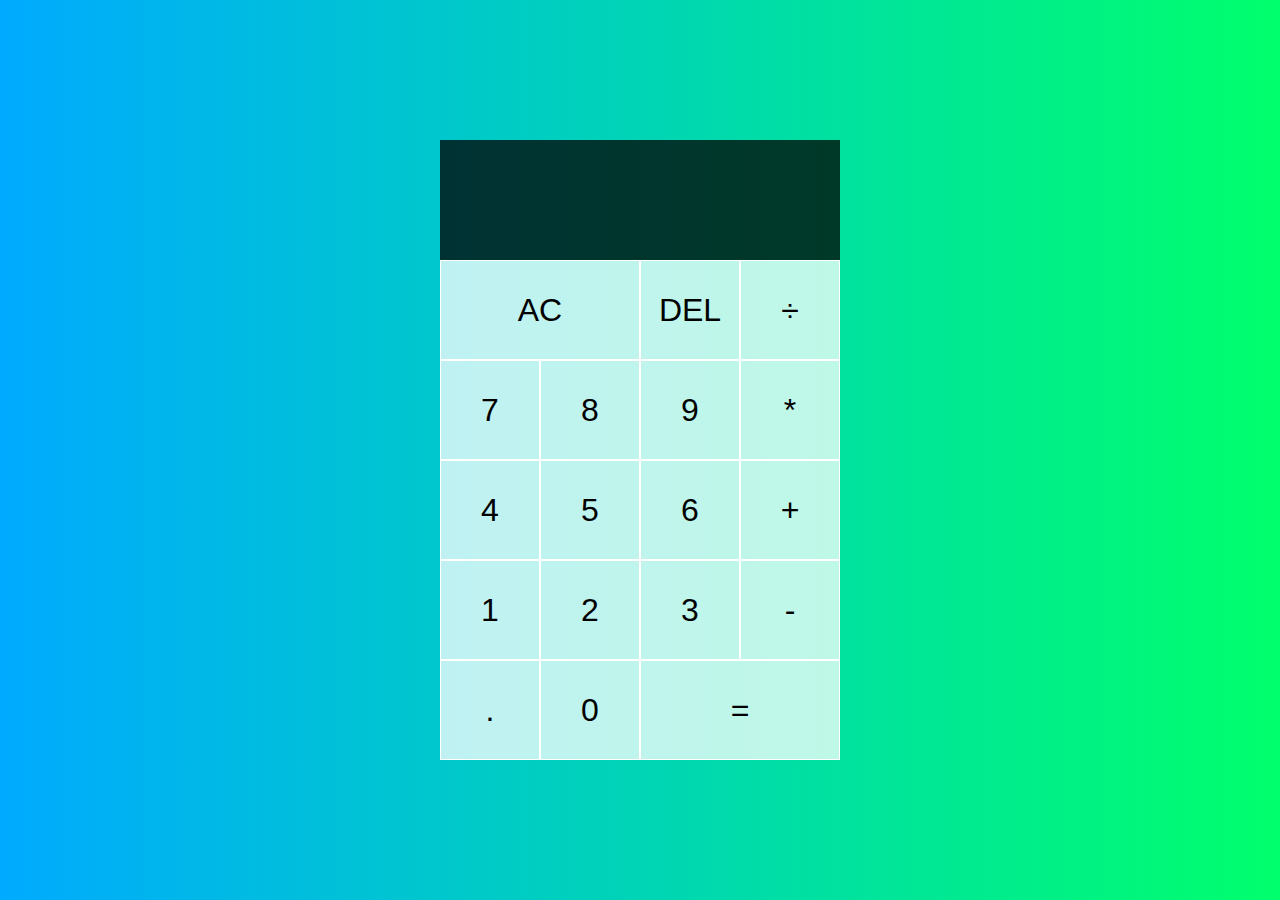
<file: Vanilla-JavaScript-Calculator-master/index.html>
<!DOCTYPE html>
<html lang="en">
<head>
  <meta charset="UTF-8">
  <meta name="viewport" content="width=device-width, initial-scale=1.0">
  <meta http-equiv="X-UA-Compatible" content="ie=edge">
  <title>Calculator</title>
  <link href="styles.css" rel="stylesheet">
  <script src="script.js" defer></script>
</head>
<body>
  <div class="calculator-grid">
    <div class="output">
      <div data-previous-operand class="previous-operand"></div>
      <div data-current-operand class="current-operand"></div>
    </div>
    <button data-all-clear class="span-two">AC</button>
    <button data-delete>DEL</button>
    <button data-operation>÷</button>
    <button data-number>7</button>
    <button data-number>8</button>
    <button data-number>9</button>
    <button data-operation>*</button>
    <button data-number>4</button>
    <button data-number>5</button>
    <button data-number>6</button>
    <button data-operation>+</button>
    <button data-number>1</button>
    <button data-number>2</button>
    <button data-number>3</button>
    <button data-operation>-</button>
    <button data-number>.</button>
    <button data-number>0</button>
    <button data-equals class="span-two">=</button>
  </div>
</body>
</html>
</file>
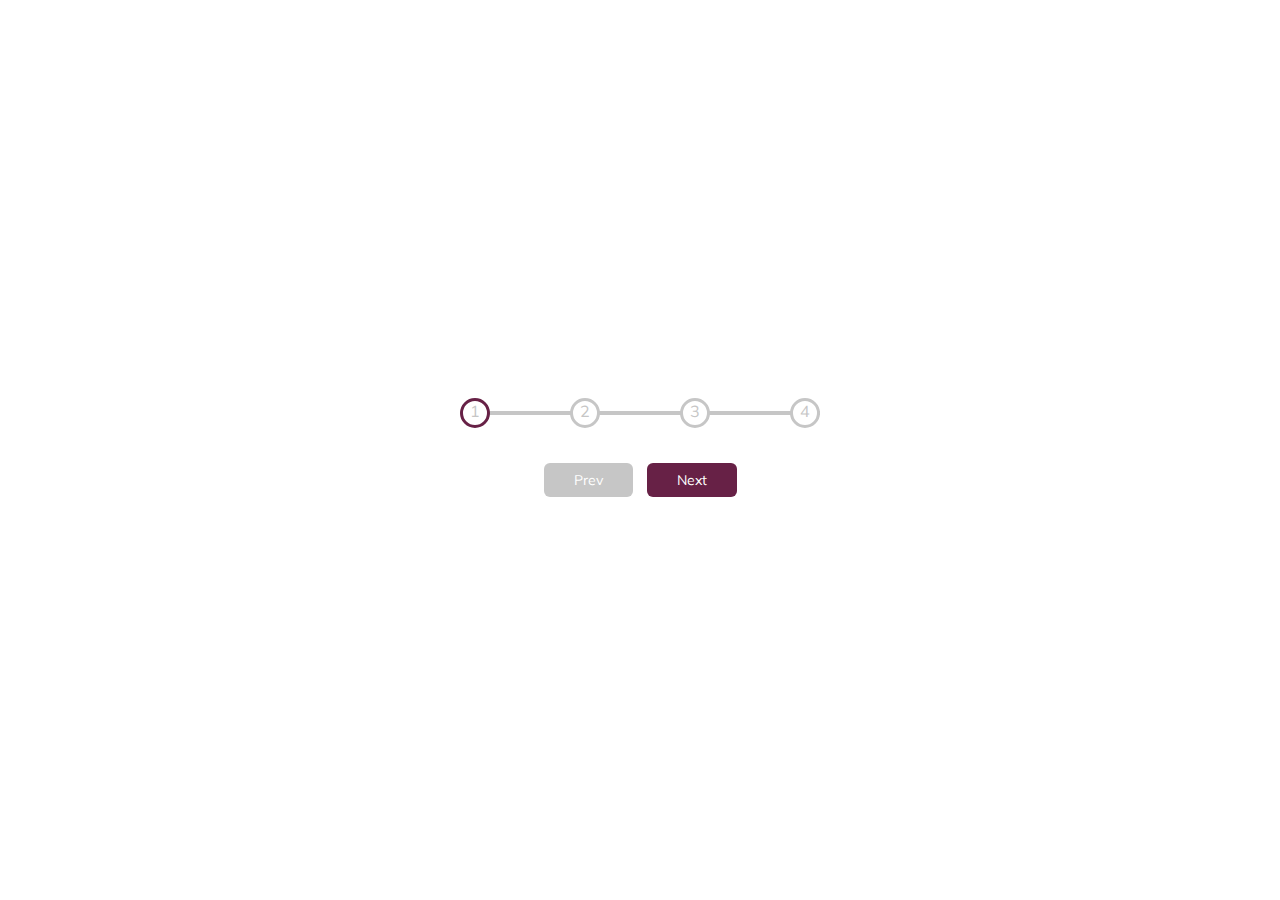
<file: 50Proyects/Proyecto2_Steps/index.html>
<!DOCTYPE html>
<html lang="en">
  <head>
    <meta charset="UTF-8" />
    <meta name="viewport" content="width=device-width, initial-scale=1.0" />
    <link rel="stylesheet" href="style.css" />
    <title>Steps</title>
  </head>
  <body>
    <div class="container">
      <div class="progress-container">
        <div class="progress" id="progress"></div>
          <div class="circle active">1</div>
          <div class="circle">2</div>
          <div class="circle">3</div>
          <div class="circle">4</div>
        </div>
      <button class="btn" id="prev" disabled>Prev</button>
      <button class="btn" id="next" >Next</button>
    </div>
    

      <script src="script.js"></script>
  </body>
</html>
</file>
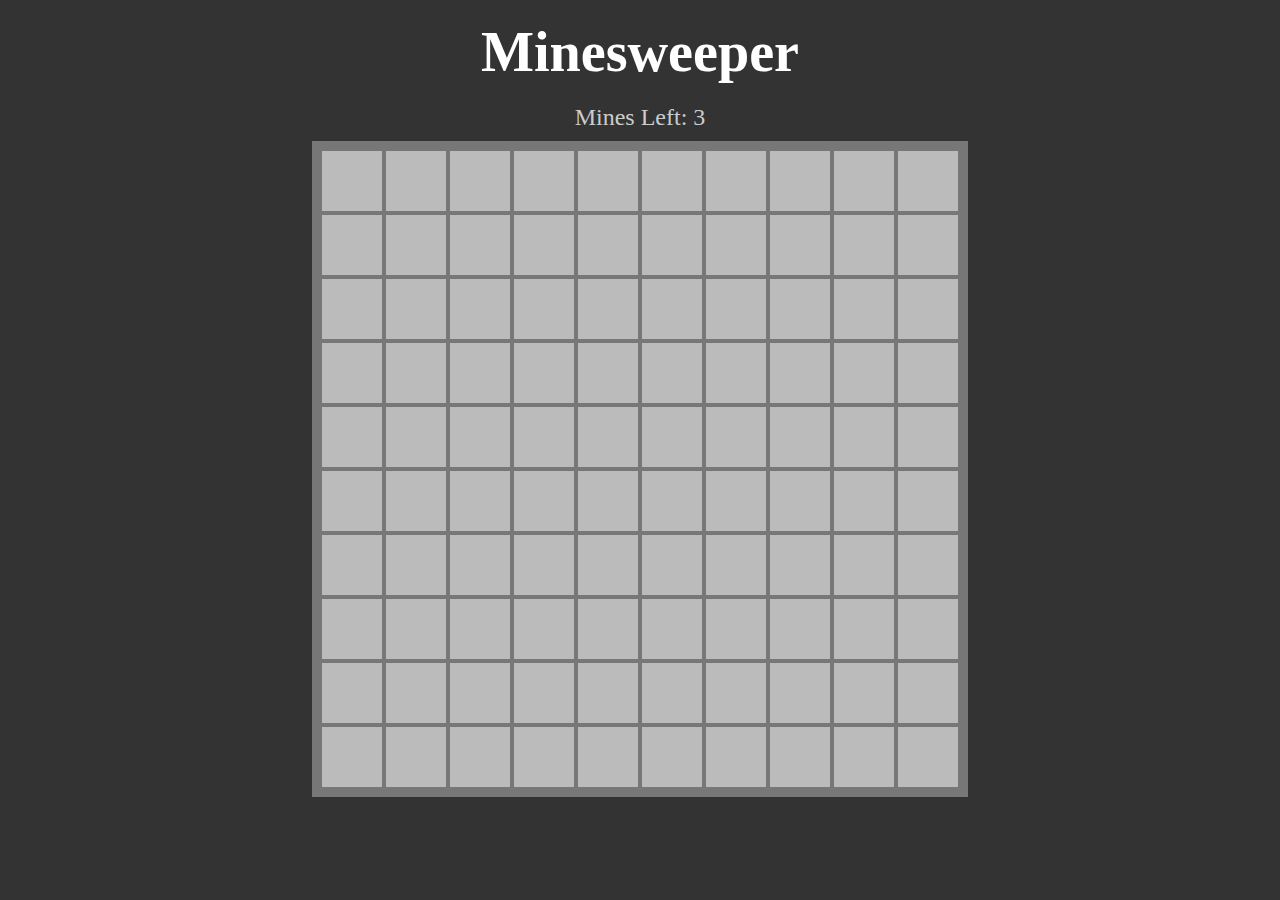
<file: JavaScript-Simplified-Advanced-Projects-main/15-minesweeper/after/index.html>
<!DOCTYPE html>
<html lang="en">
<head>
  <meta charset="UTF-8">
  <meta name="viewport" content="width=device-width, initial-scale=1.0">
  <link rel="stylesheet" href="styles.css">
  <script src="script.js" type="module"></script>
  <title>Minesweeper</title>
</head>
<body>
  <h3 class="title">Minesweeper</h3>
  <div class="subtext">
    Mines Left: <span data-mine-count></span>
  </div>
  <div class="board"></div>
</body>
</html>
</file>
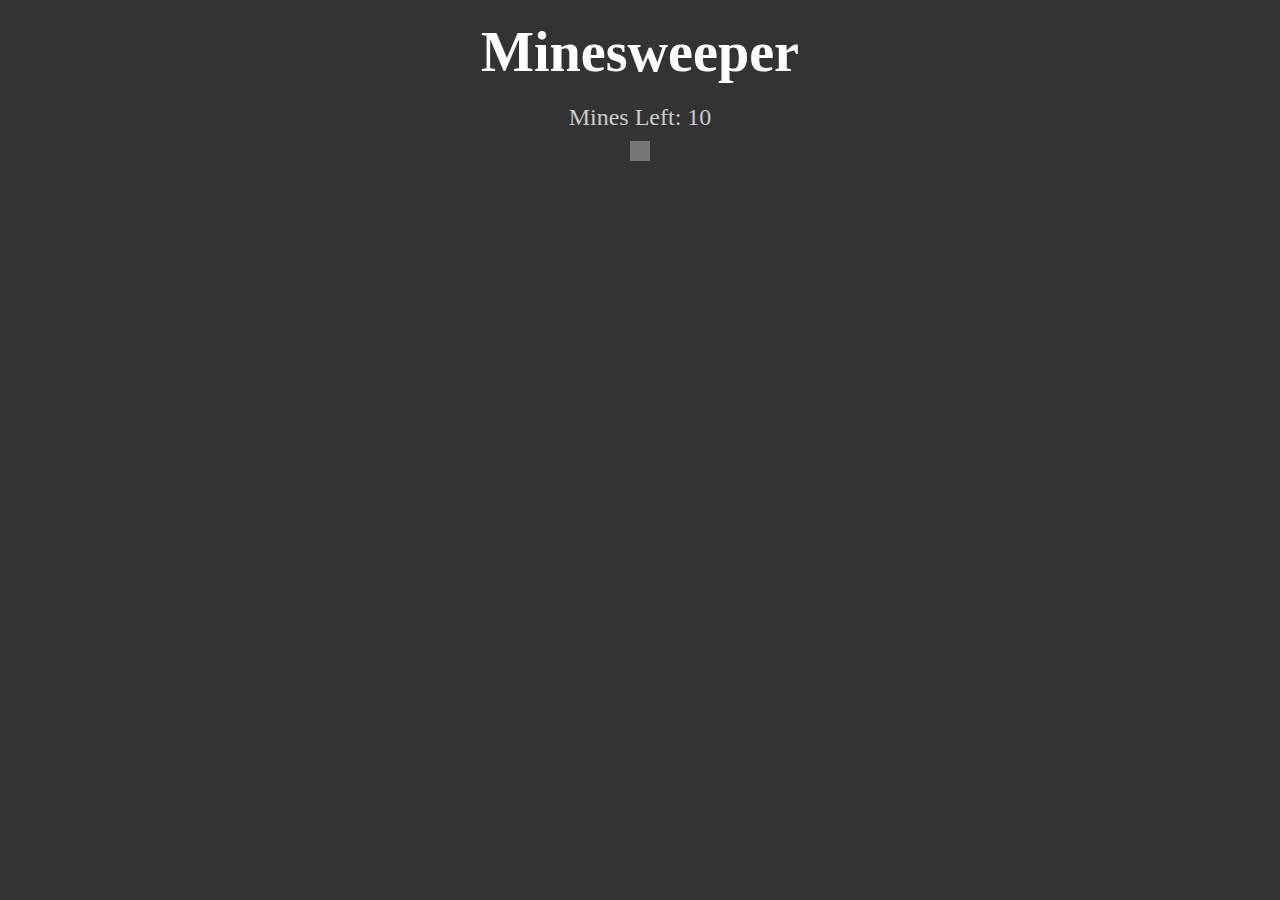
<file: JavaScript-Simplified-Advanced-Projects-main/15-minesweeper/before/index.html>
<!DOCTYPE html>
<html lang="en">
<head>
  <meta charset="UTF-8">
  <meta name="viewport" content="width=device-width, initial-scale=1.0">
  <link rel="stylesheet" href="styles.css">
  <title>Minesweeper</title>
</head>
<body>
  <h3 class="title">Minesweeper</h3>
  <div class="subtext">
    Mines Left: 10
  </div>
  <div class="board"></div>
</body>
</html>
</file>
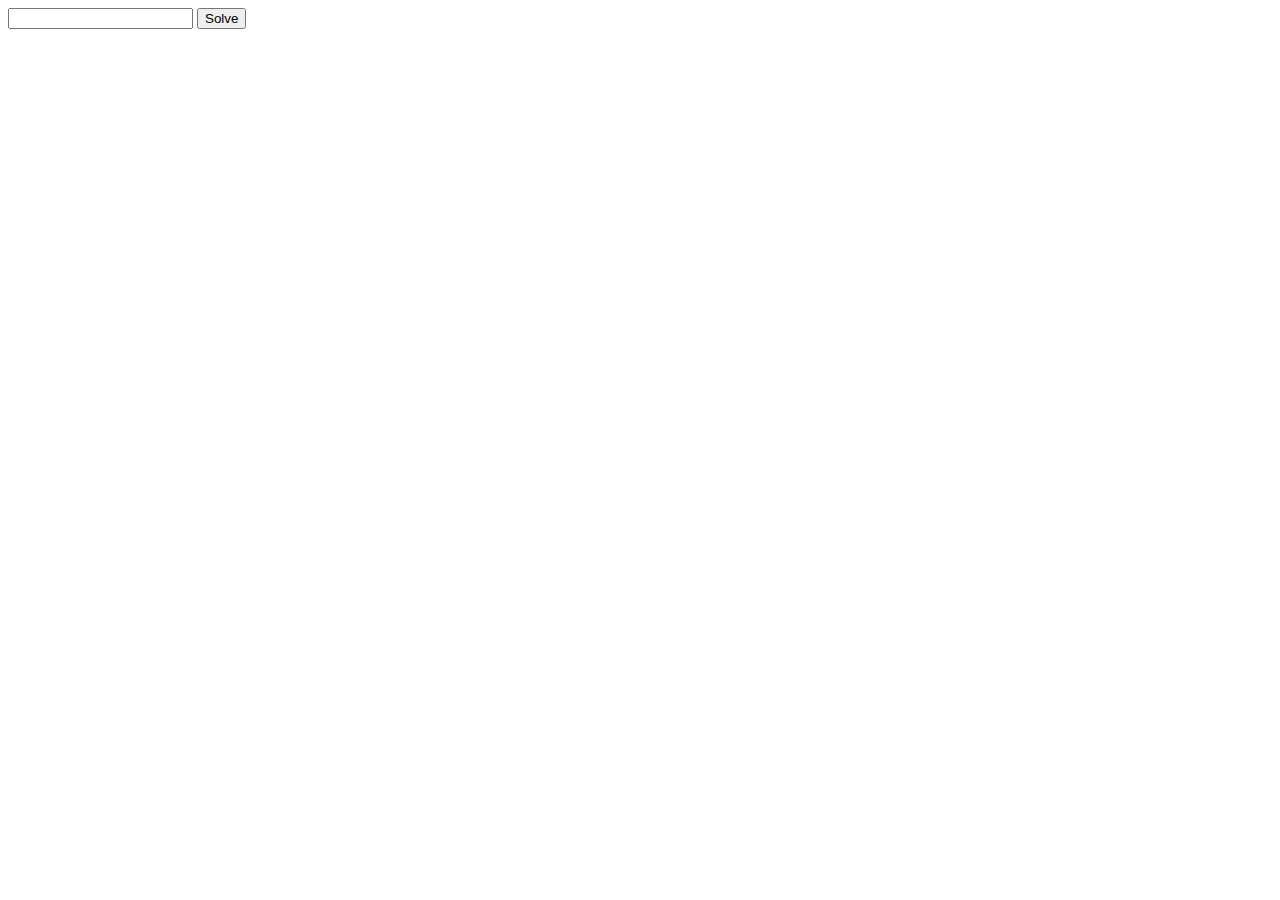
<file: JavaScript-Simplified-Advanced-Projects-main/16-17-math-solver/after/index.html>
<!DOCTYPE html>
<html lang="en">
<head>
  <meta charset="UTF-8">
  <meta http-equiv="X-UA-Compatible" content="IE=edge">
  <meta name="viewport" content="width=device-width, initial-scale=1.0">
  <script src="script.js" defer></script>
  <title>Math Solver</title>
</head>
<body>
  <form id="equation-form">
    <input id="equation">
    <button type="submit">Solve</button>
  </form>
  <div id="results"></div>
</body>
</html>
</file>
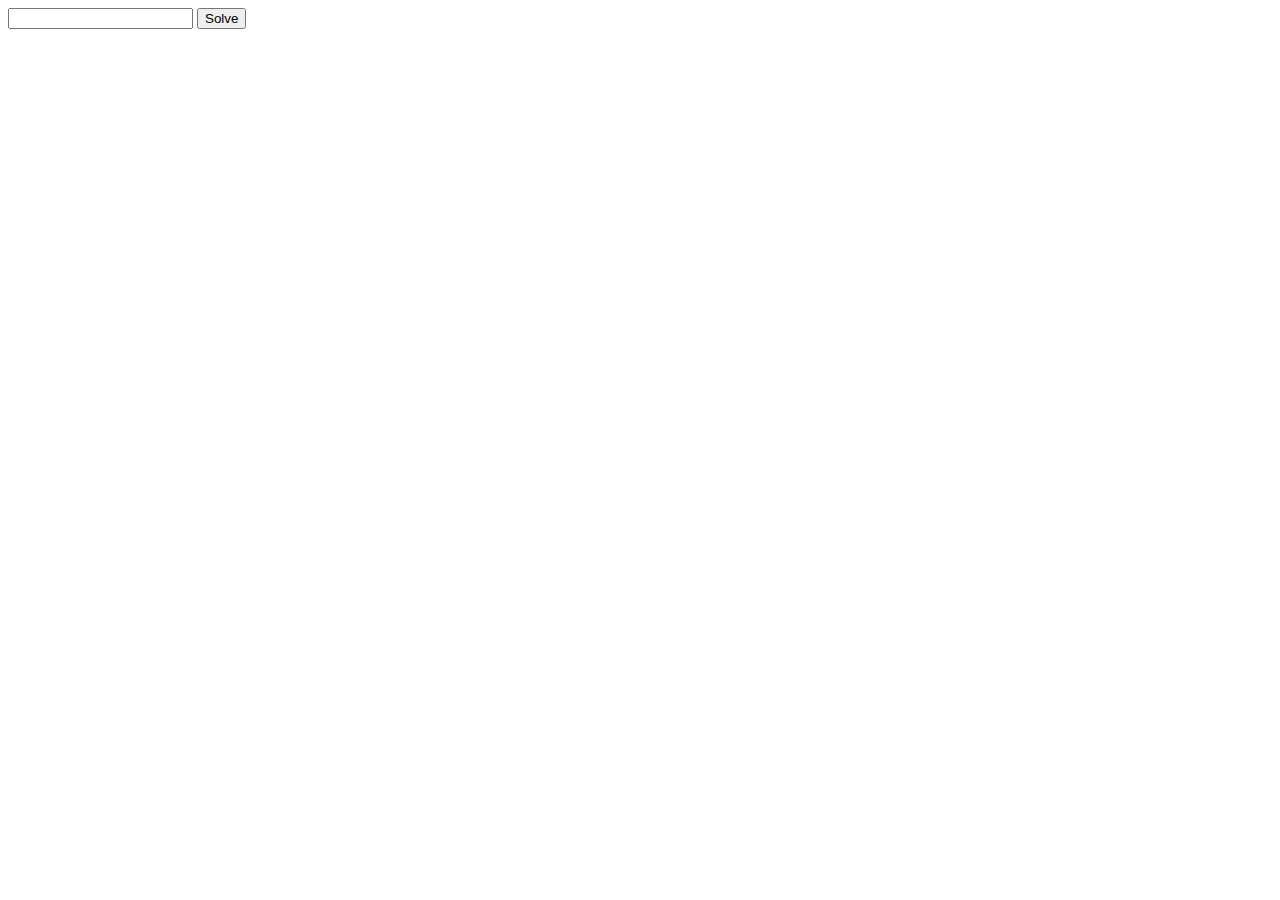
<file: JavaScript-Simplified-Advanced-Projects-main/16-17-math-solver/before/index.html>
<!DOCTYPE html>
<html lang="en">
<head>
  <meta charset="UTF-8">
  <meta http-equiv="X-UA-Compatible" content="IE=edge">
  <meta name="viewport" content="width=device-width, initial-scale=1.0">
  <title>Math Solver</title>
</head>
<body>
  <form id="equation-form">
    <input id="equation">
    <button type="submit">Solve</button>
  </form>
  <div id="results"></div>
</body>
</html>
</file>
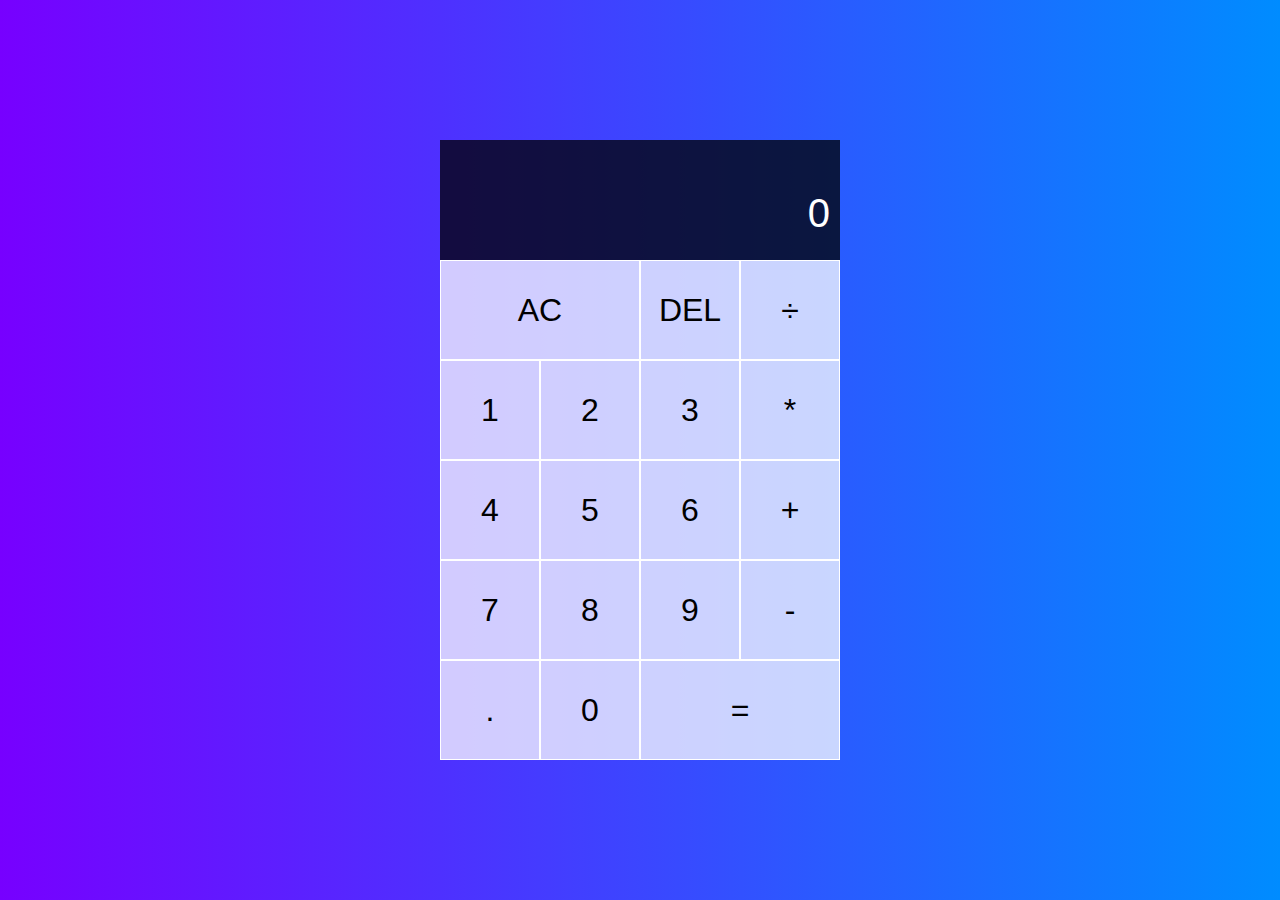
<file: JavaScript-Simplified-Advanced-Projects-main/27-28-calculator/after/index.html>
<!DOCTYPE html>
<html lang="en">
<head>
  <meta charset="UTF-8">
  <meta name="viewport" content="width=device-width, initial-scale=1.0">
  <meta http-equiv="X-UA-Compatible" content="ie=edge">
  <link href="styles.css" rel="stylesheet">
  <script src="script.js" type="module"></script>
  <title>Calculator</title>
</head>
<body>
  <div class="calculator-grid">
    <div class="output">
      <div class="history">
        <div data-secondary-operand class="secondary-operand"></div>
        <div data-operation></div>
      </div>
      <div data-primary-operand class="primary-operand"></div>
    </div>
    <button data-all-clear class="span-two">AC</button>
    <button data-delete>DEL</button>
    <button data-operation>÷</button>
    <button data-number>1</button>
    <button data-number>2</button>
    <button data-number>3</button>
    <button data-operation>*</button>
    <button data-number>4</button>
    <button data-number>5</button>
    <button data-number>6</button>
    <button data-operation>+</button>
    <button data-number>7</button>
    <button data-number>8</button>
    <button data-number>9</button>
    <button data-operation>-</button>
    <button data-number>.</button>
    <button data-number>0</button>
    <button data-equals class="span-two">=</button>
  </div>
</body>
</html>
</file>
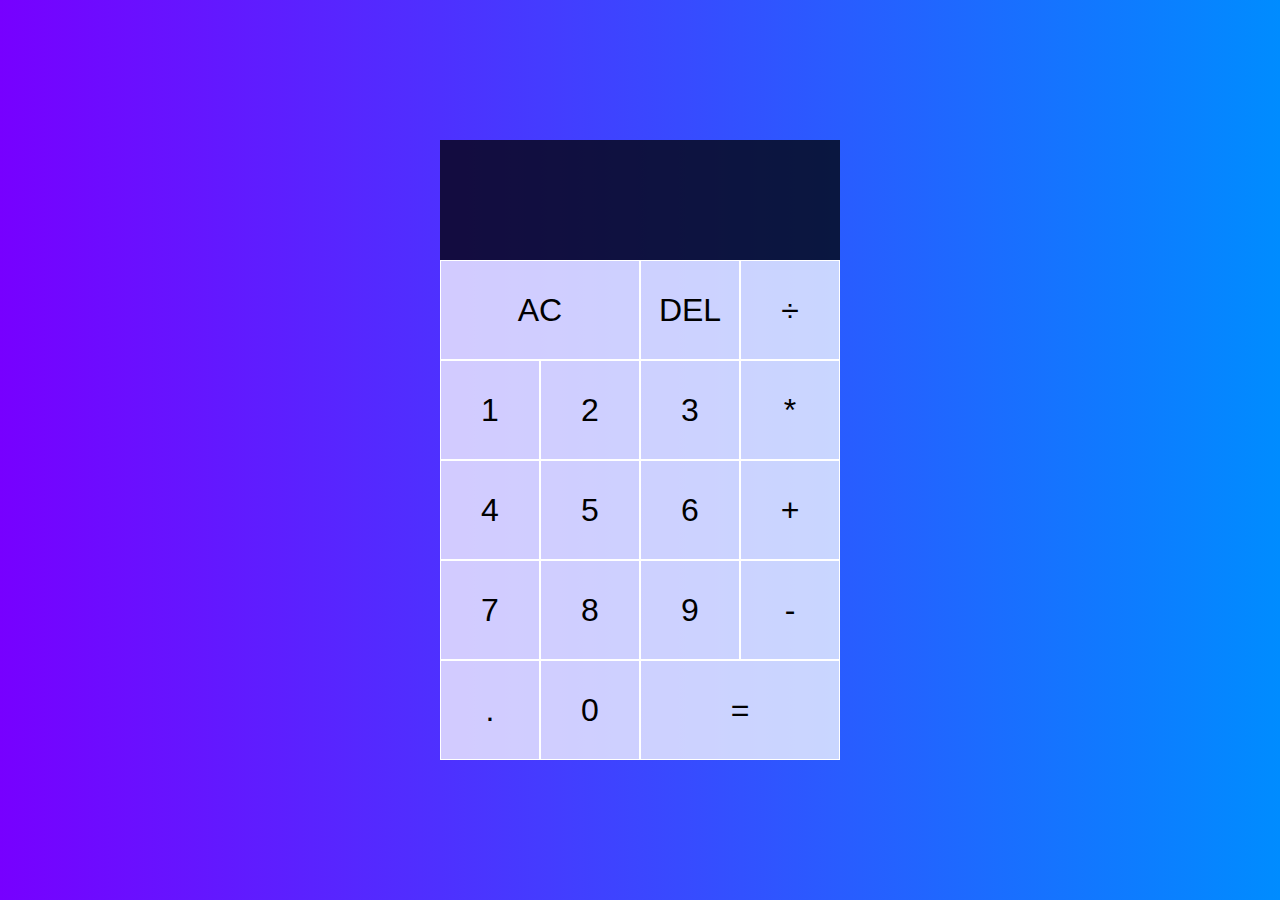
<file: JavaScript-Simplified-Advanced-Projects-main/27-28-calculator/before/index.html>
<!DOCTYPE html>
<html lang="en">
<head>
  <meta charset="UTF-8">
  <meta name="viewport" content="width=device-width, initial-scale=1.0">
  <meta http-equiv="X-UA-Compatible" content="ie=edge">
  <link href="styles.css" rel="stylesheet">
  <title>Calculator</title>
</head>
<body>
  <div class="calculator-grid">
    <div class="output">
      <div class="history">
        <div data-secondary-operand class="secondary-operand"></div>
        <div data-operation></div>
      </div>
      <div data-primary-operand class="primary-operand"></div>
    </div>
    <button data-all-clear class="span-two">AC</button>
    <button data-delete>DEL</button>
    <button data-operation>÷</button>
    <button data-number>1</button>
    <button data-number>2</button>
    <button data-number>3</button>
    <button data-operation>*</button>
    <button data-number>4</button>
    <button data-number>5</button>
    <button data-number>6</button>
    <button data-operation>+</button>
    <button data-number>7</button>
    <button data-number>8</button>
    <button data-number>9</button>
    <button data-operation>-</button>
    <button data-number>.</button>
    <button data-number>0</button>
    <button data-equals class="span-two">=</button>
  </div>
</body>
</html>
</file>
<file: Vanilla-JavaScript-Calculator-master/styles.css>
*, *::before, *::after {
  box-sizing: border-box;
  font-family: Gotham Rounded, sans-serif;
  font-weight: normal;
}

body {
  padding: 0;
  margin: 0;
  background: linear-gradient(to right, #00AAFF, #00FF6C);
}

.calculator-grid {
  display: grid;
  justify-content: center;
  align-content: center;
  min-height: 100vh;
  grid-template-columns: repeat(4, 100px);
  grid-template-rows: minmax(120px, auto) repeat(5, 100px);
}

.calculator-grid > button {
  cursor: pointer;
  font-size: 2rem;
  border: 1px solid white;
  outline: none;
  background-color: rgba(255, 255, 255, .75);
}

.calculator-grid > button:hover {
  background-color: rgba(255, 255, 255, .9);
}

.span-two {
  grid-column: span 2;
}

.output {
  grid-column: 1 / -1;
  background-color: rgba(0, 0, 0, .75);
  display: flex;
  align-items: flex-end;
  justify-content: space-around;
  flex-direction: column;
  padding: 10px;
  word-wrap: break-word;
  word-break: break-all;
}

.output .previous-operand {
  color: rgba(255, 255, 255, .75);
  font-size: 1.5rem;
}

.output .current-operand {
  color: white;
  font-size: 2.5rem;
}
</file>
<file: 50Proyects/Proyecto2_Steps/style.css>
@import url('https://fonts.googleapis.com/css?family=Muli&display=swap');

* {
  box-sizing: border-box;
}

:root{
  --line-border-fill: #672146 ;
  --line-border-empty: #c6c6c6 ;
}

body {
  background-color: white;
  font-family: 'Muli', sans-serif;
  display: flex;
  align-items: center;
  justify-content: center;
  height: 100vh;
  overflow: hidden;
  margin: 0;
}

.container {
  text-align: center;
}

.progress-container {
  display: flex;
  justify-content: space-between;
  position: relative;
  margin-bottom: 30px;
  max-width: 100%;
  width: 360px;
}

.progress-container::before {
  content: '';
  background-color: var(--line-border-empty);
  position: absolute;
  top: 15px;
  left: 0;
  transform: translateY(-50%);
  height: 4px;
  width: 100%;
  z-index: -1;
}

.progress {
  background-color: var(--line-border-fill);
  position: absolute;
  top: 15px;
  left: 0;
  transform: translateY(-50%);
  height: 4px;
  width: 0%;
  z-index: -1;
  transition: 0.4s ease;
}

.circle {
  background-color: white;
  color: var(--line-border-empty);
  border-radius: 50%;
  height: 30px;
  width: 30px;
  align-items: center;
  justify-content: center;
  border: 3px solid var(--line-border-empty);
  transition: .4s ease;
}

.circle.active {
  border-color: var(--line-border-fill);
}

.btn{
  background-color: var(--line-border-fill);
  color: white;
  border: 0;
  border-radius: 6px;
  cursor: pointer;
  font-family: inherit;
  padding: 8px 30px;
  margin: 5px;
  font-size: 14px;
}

.btn:active{
  transform: scale(0.98);
}

.btn:disabled{
  background-color: var(--line-border-empty);
  cursor: not-allowed;
}
</file>
<file: JavaScript-Simplified-Advanced-Projects-main/15-minesweeper/after/styles.css>
* {
  box-sizing: border-box;
}

body {
  margin: 0;
  background-color: #333;
  display: flex;
  align-items: center;
  font-size: 3rem;
  flex-direction: column;
  color: white;
}

.title {
  margin: 20px;
}

.subtext {
  color: #CCC;
  font-size: 1.5rem;
  margin-bottom: 10px;
}

.board {
  display: inline-grid;
  padding: 10px;
  grid-template-columns: repeat(var(--size), 60px);
  grid-template-rows: repeat(var(--size), 60px);
  gap: 4px;
  background-color: #777;
}

.board > * {
  width: 100%;
  height: 100%;
  display: flex;
  justify-content: center;
  align-items: center;
  color: white;
  border: 2px solid #BBB;
  user-select: none;
}

.board > [data-status="hidden"] {
  background-color: #BBB;
  cursor: pointer;
}

.board > [data-status="mine"] {
  background-color: red;
}

.board > [data-status="number"] {
  background-color: none;
}

.board > [data-status="marked"] {
  background-color: yellow;
}
</file>
<file: JavaScript-Simplified-Advanced-Projects-main/15-minesweeper/before/styles.css>
* {
  box-sizing: border-box;
}

body {
  margin: 0;
  background-color: #333;
  display: flex;
  align-items: center;
  font-size: 3rem;
  flex-direction: column;
  color: white;
}

.title {
  margin: 20px;
}

.subtext {
  color: #CCC;
  font-size: 1.5rem;
  margin-bottom: 10px;
}

.board {
  display: inline-grid;
  padding: 10px;
  grid-template-columns: repeat(var(--size), 60px);
  grid-template-rows: repeat(var(--size), 60px);
  gap: 4px;
  background-color: #777;
}

.board > * {
  width: 100%;
  height: 100%;
  display: flex;
  justify-content: center;
  align-items: center;
  color: white;
  border: 2px solid #BBB;
  user-select: none;
}

.board > [data-status="hidden"] {
  background-color: #BBB;
  cursor: pointer;
}

.board > [data-status="mine"] {
  background-color: red;
}

.board > [data-status="number"] {
  background-color: none;
}

.board > [data-status="marked"] {
  background-color: yellow;
}
</file>
<file: JavaScript-Simplified-Advanced-Projects-main/27-28-calculator/after/styles.css>
*, *::before, *::after {
  box-sizing: border-box;
  font-family: Gotham Rounded, sans-serif;
  font-weight: normal;
}

body {
  padding: 0;
  margin: 0;
  background: linear-gradient(to right, #7700ff, #008cff);
}

.calculator-grid {
  display: grid;
  justify-content: center;
  align-content: center;
  min-height: 100vh;
  grid-template-columns: repeat(4, 100px);
  grid-template-rows: minmax(120px, auto) repeat(5, 100px);
}

.calculator-grid > button {
  cursor: pointer;
  font-size: 2rem;
  border: 1px solid white;
  outline: none;
  background-color: rgba(255, 255, 255, .75);
}

.calculator-grid > button:hover {
  background-color: rgba(255, 255, 255, .9);
}

.span-two {
  grid-column: span 2;
}

.output {
  grid-column: 1 / -1;
  background-color: rgba(0, 0, 0, .75);
  display: flex;
  align-items: flex-end;
  justify-content: space-around;
  flex-direction: column;
  padding: 10px;
  word-wrap: break-word;
  word-break: break-all;
}

.output .history {
  color: rgba(255, 255, 255, .75);
  font-size: 1.5rem;
  display: flex;
}

.output .secondary-operand {
  margin-right: 7px;
}

.output .primary-operand {
  color: white;
  font-size: 2.5rem;
}
</file>
<file: JavaScript-Simplified-Advanced-Projects-main/27-28-calculator/before/styles.css>
*, *::before, *::after {
  box-sizing: border-box;
  font-family: Gotham Rounded, sans-serif;
  font-weight: normal;
}

body {
  padding: 0;
  margin: 0;
  background: linear-gradient(to right, #7700ff, #008cff);
}

.calculator-grid {
  display: grid;
  justify-content: center;
  align-content: center;
  min-height: 100vh;
  grid-template-columns: repeat(4, 100px);
  grid-template-rows: minmax(120px, auto) repeat(5, 100px);
}

.calculator-grid > button {
  cursor: pointer;
  font-size: 2rem;
  border: 1px solid white;
  outline: none;
  background-color: rgba(255, 255, 255, .75);
}

.calculator-grid > button:hover {
  background-color: rgba(255, 255, 255, .9);
}

.span-two {
  grid-column: span 2;
}

.output {
  grid-column: 1 / -1;
  background-color: rgba(0, 0, 0, .75);
  display: flex;
  align-items: flex-end;
  justify-content: space-around;
  flex-direction: column;
  padding: 10px;
  word-wrap: break-word;
  word-break: break-all;
}

.output .history {
  color: rgba(255, 255, 255, .75);
  font-size: 1.5rem;
  display: flex;
}

.output .secondary-operand {
  margin-right: 7px;
}

.output .primary-operand {
  color: white;
  font-size: 2.5rem;
}
</file>
